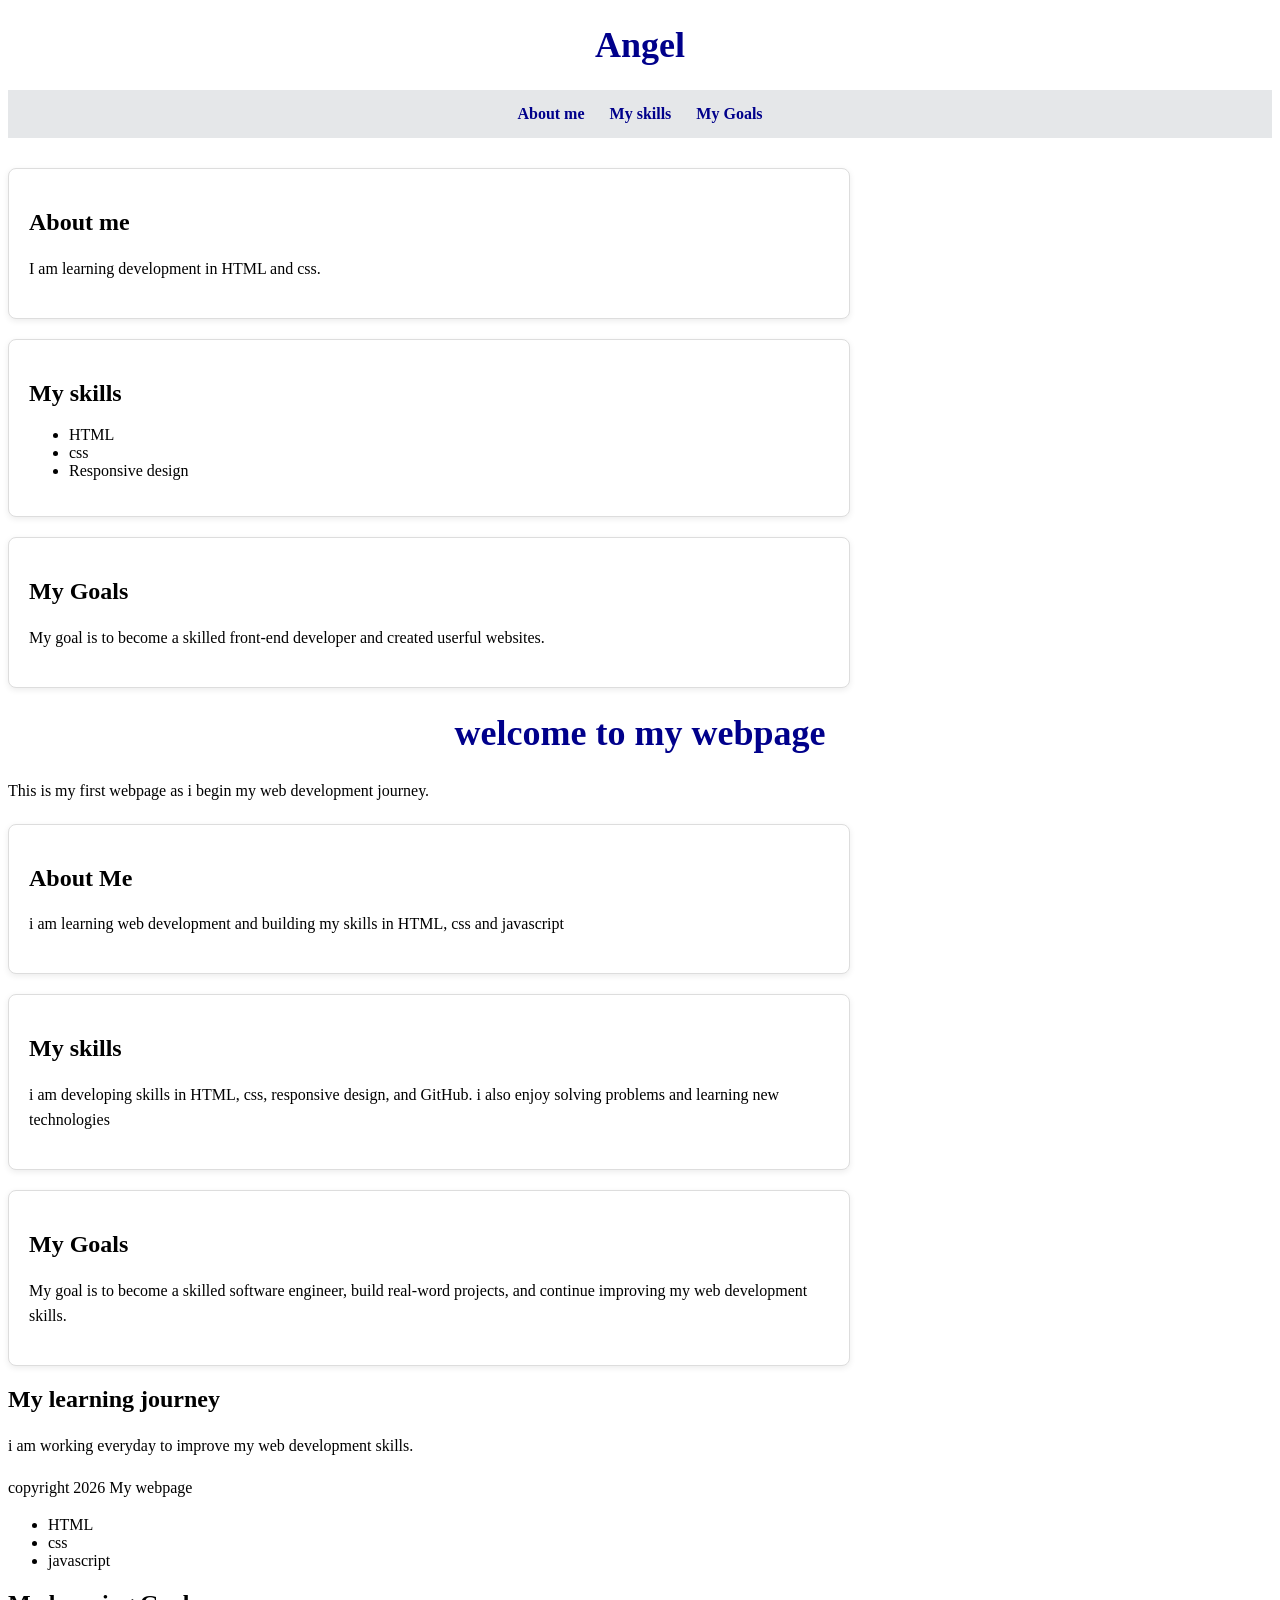
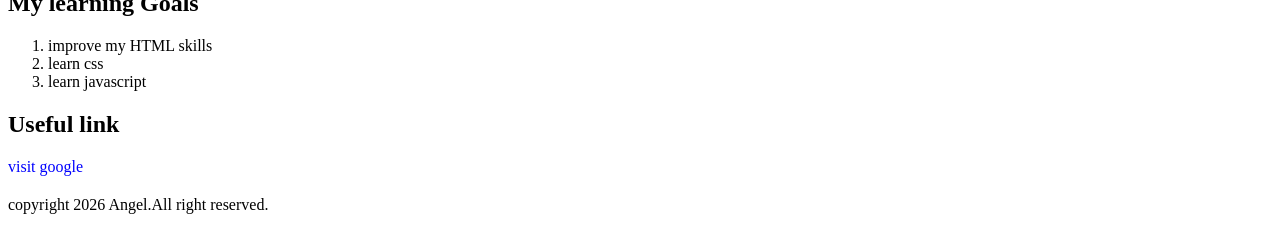
<file: day_1/index.html>
<!DOCTYPE html>
<html lang="en">
 <head>
        <meta> 
        <meta name="viewpoint" content="width=device-width, initial-scale=1.0">

        <title>My portfolio</title>
        <link rel="stylesheet" href="style.css"
    </head>

    <body>

        <header>
            <h1>Angel</h1>

            <nav>
                <a href="#about">About me</a>
                <a href="#skills">My skills</a>
                <a href="#goals">My Goals</a>
            </nav>
        </header>

        <main>

            <section id="about">
                <h2>About me</h2>
                <p>
                    I am learning development in HTML and css.
                </p>
                </section>

                <section id="skills">
                    <h2>My skills</h2>
                    <ul>
                        <li>HTML</li>
                        <li>css</li>
                        <li>Responsive design</li>
                    </ul>
                </section>

                <section id="goals">
                    <h2>My Goals</h2>
                    <p>
                        My goal is to become a skilled front-end developer and created userful websites.
                    </p>
                </section>
        </main>
        <h1>welcome to my webpage </h1>
        <p>This is my first webpage as i begin my web development journey.</p>
    
        <section>
        <h2>About Me</h2>
        <p>i am learning web development and building my skills in HTML, css and javascript</p>
 </section>

        <section>
            <h2>My skills</h2>
            <p>i am developing skills in HTML, css, responsive design, and GitHub. i also enjoy solving problems and learning new technologies </p>
        </section>

        <section>
            <h2>My Goals</h2>
            <p>My goal is to become a skilled software engineer, build real-word projects, and continue improving my web development skills.</p>
        </section>

        <article>
            <h2>My learning journey</h2>
            <p>i am working everyday to improve my web development skills.</p>
        </article>
        <footer>
            <p>copyright 2026 My webpage</p>
        </footer>

    <ul>
        <li>HTML</li>
        <li>css</li>
        <li>javascript</li>
    </ul>

    <h2>My learning Goals</h2>
    <ol>
        <li>improve my HTML skills</li>
        <li>learn css</li>
        <li>learn javascript</li>
    </ol>
    <h2>Useful link</h2>
    <a href="https://www.google.com">visit google</a>

    <footer>
        <p>copyright 2026 Angel.All right reserved.</p>
    </footer>

    </body>
</html>
</file>
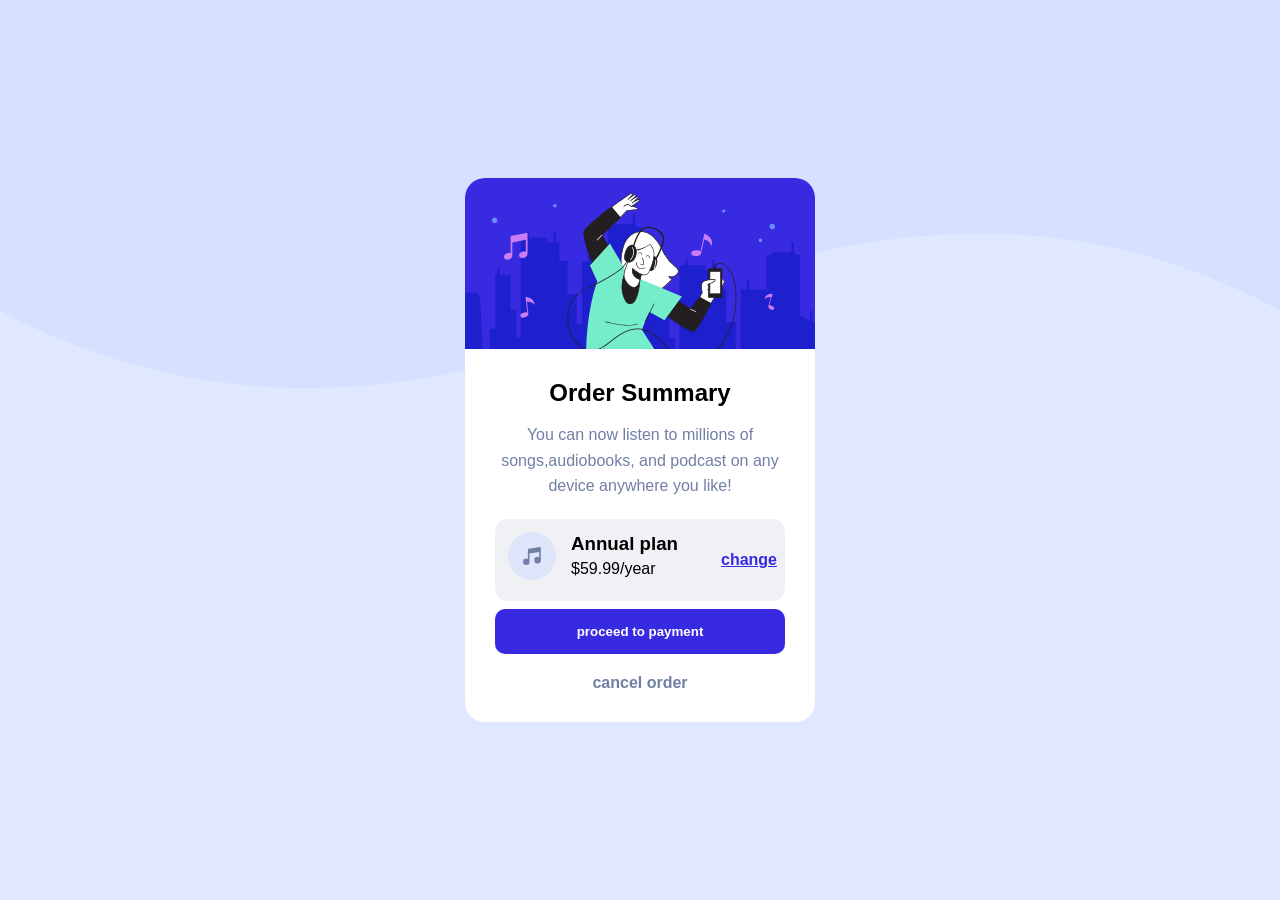
<file: day_4/index.html>
<!DOCTYPE html>
<html lang="en">
    <head>
        <meta charset="UTF-8"
        <meta name="viewport" content="width=device-width, initial-scaled=1.0">
        <title>order summary</title>
        <link rel="stylesheet" href="style.css">
    </head>

    <body>

        <main class="card">
          

            <img src="./images/illustration-hero.svg" alt="Music">

            <section class="content">
                <h1>Order Summary</h1>

                <p>

                You can now listen to millions of songs,audiobooks,
                and podcast on any device anywhere you like!
                </p>

                    
                <div class="plan-info">
                       

                    <div class="plan-box">
                        <img src="./images/icon-music.svg" alt="music icon">

                        <div class="plan-details">
                            <h3>Annual plan</h3>
                            <p>$59.99/year </p>
                        
                        </div> 

                    </div>

                    <a href="#">change</a>
                </div>

                <button class="payment-btn">proceed to payment</button>

                <a href="#" class="cancel" href="#">cancel order</a>
            </section>

        </main>

    </body>
</html>
</file>
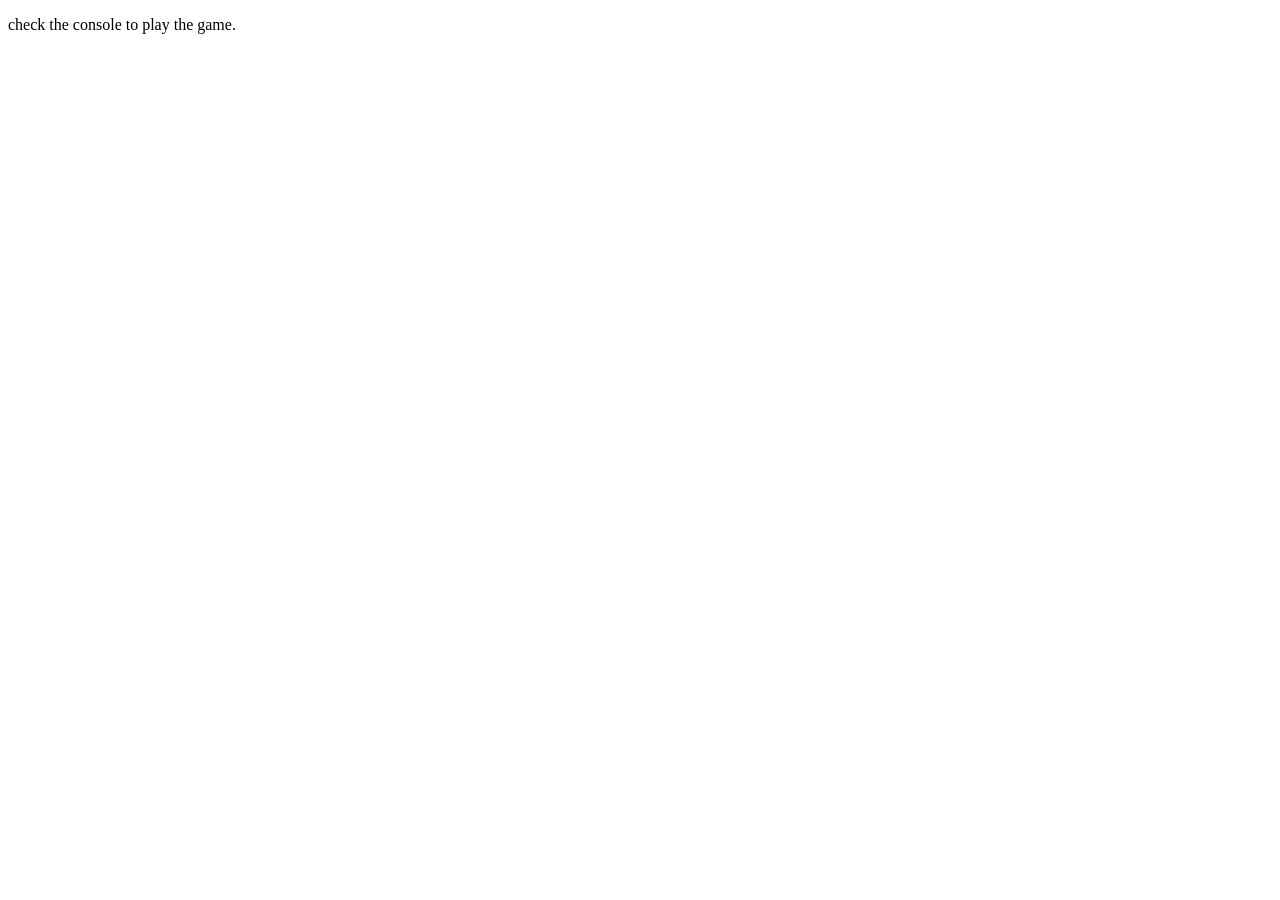
<file: week 1/day 1/index.html>
<!DOCTYPE html>
<html lang="en">
<head>
    <meta charset="UTF-8">
    <meta name="viewport" content="width=device-width, initial-scale=1.0">
    <title>JavaScript Day 1</title>
</head>
<body>
   <h1Number guessing game</h1>
   <p>check the console to play the game. </p>
   
    <script src="script.js"></script> 
</body>
</html>
</file>
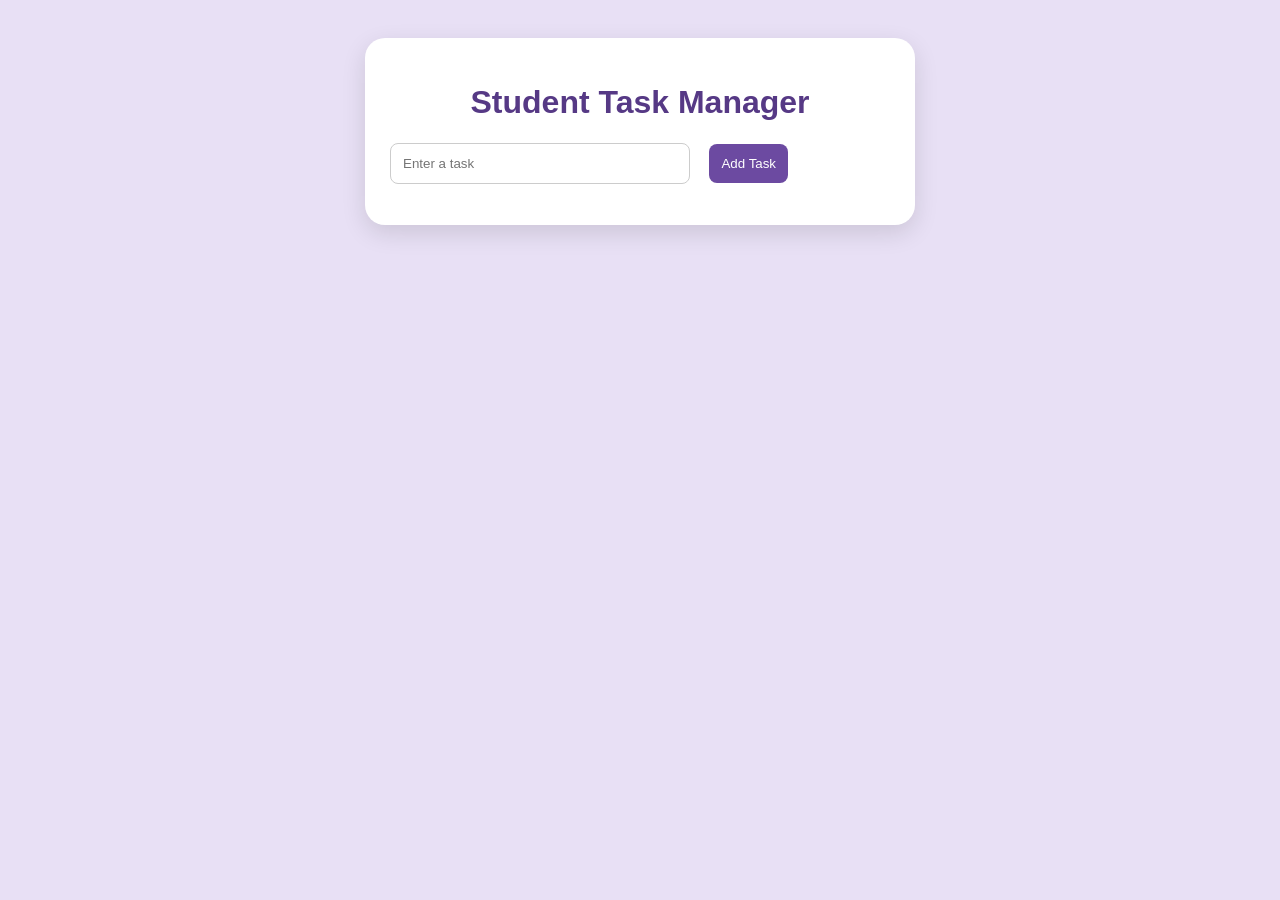
<file: week 1/day_5/index.html>
<!DOCTYPE html>
<html lang="en">
<head>
    <meta charset="UTF-8">
    <meta name="viewport" content="width=device-width, initial-scale=1.0">
    <title>Student Task Manager</title>
    <link rel="stylesheet" href="style.css">
</head>

<body>

    <div class="container">
        <h1>Student Task Manager</h1>

        <input type="text" id="taskInput" placeholder="Enter a task">
        
        <button id="addButton" onclick="addTask()">Add Task</button>

        <ul id="taskList"></ul>
    </div>

    <script src="script.js"></script>

    
</body>
</html>
</file>
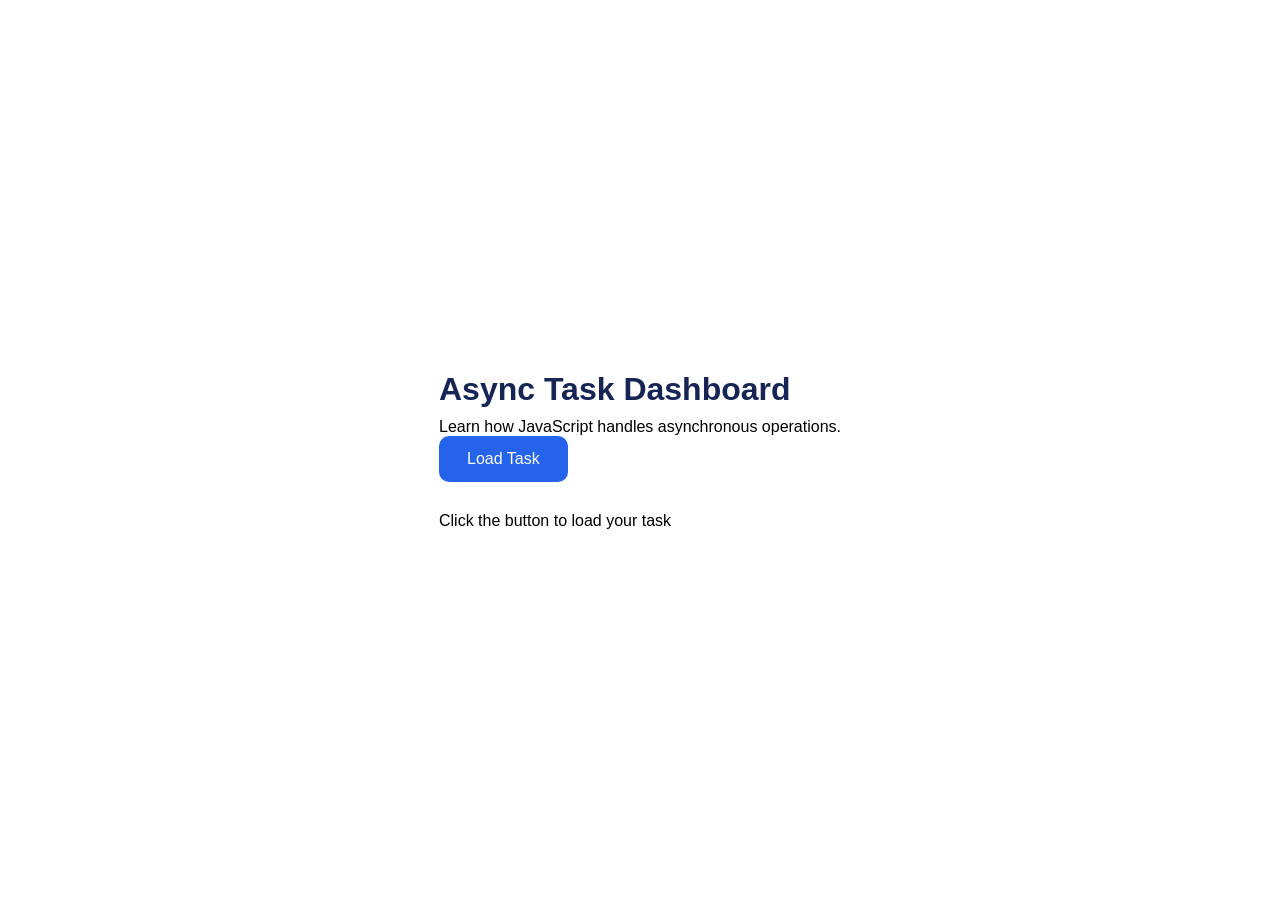
<file: Week 2/day_6/index.html>
<!DOCTYPE html>
  <html lang="en">
  <head>
    <meta charset="UTF-8">
    <meta name="viewport" content="width=device-width, initial-scale=1.0"/>
    <title>Async Task Dashboard</title>
    <link rel="stylesheet" href="style.css">
  </head>

  <body>

    <div class=""container">
        <h1>Async Task Dashboard</h1>
        <p>Learn how JavaScript handles asynchronous operations.</p>

        <button id="loadBtn">Load Task</button>

        <div id="taskContainer">
            <p>Click the button to load your task</p>
        </div>
     </div>
    <script src="script.js"></script>
  </body>
  </html>
</file>
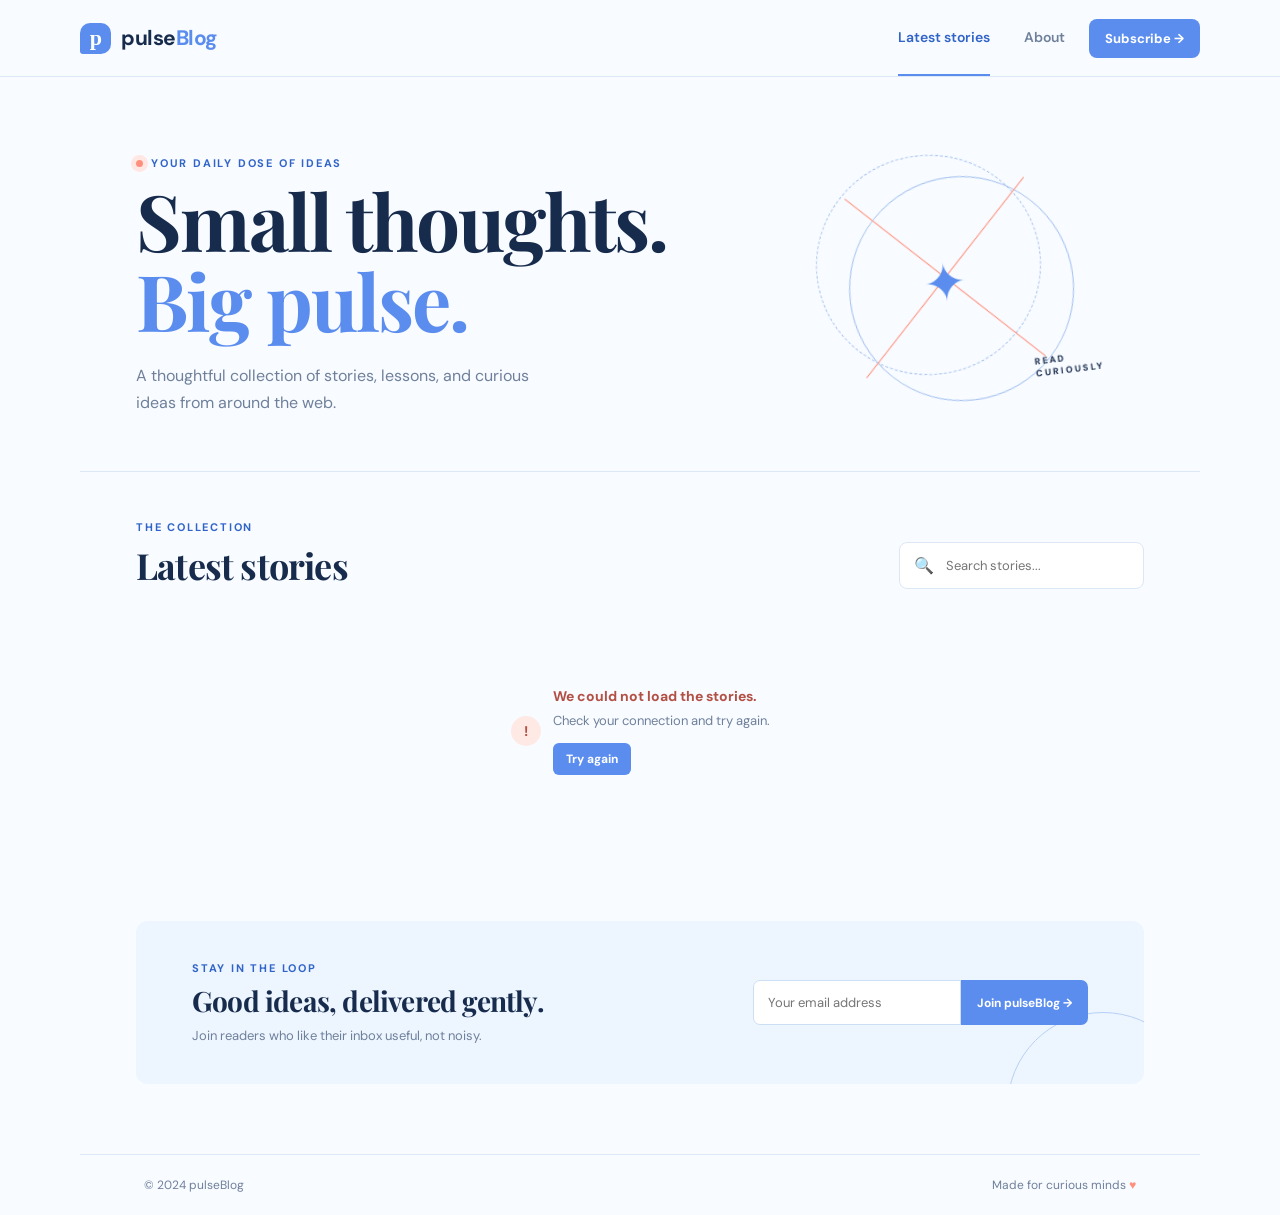
<file: Week 2/day_7/index.html>
<!DOCTYPE html>
<html lang="en">
<head>
	<meta charset="UTF-8">
	<meta name="viewport" content="width=device-width, initial-scale=1.0">
	<meta name="description" content="pulseBlog is a calm, modern space for discovering thoughtful stories.">
	<title>pulseBlog | Stories worth your time</title>
	<link rel="preconnect" href="https://fonts.googleapis.com">
	<link rel="preconnect" href="https://fonts.gstatic.com" crossorigin>
	<link href="https://fonts.googleapis.com/css2?family=DM+Sans:wght@400;500;600;700&family=Playfair+Display:wght@600;700&display=swap" rel="stylesheet">
	<link rel="stylesheet" href="style.css">
</head>
<body>
	<header class="site-header">
		<div class="header-inner">
			<a class="brand" href="#top" aria-label="pulseBlog home"><span class="brand-mark">p</span><span>pulse<span class="brand-accent">Blog</span></span></a>
			<nav class="main-nav" aria-label="Main navigation"><a class="active" href="#latest">Latest stories</a><a href="#about">About</a></nav>
			<button class="subscribe-button" type="button" onclick="document.querySelector('#email').focus()">Subscribe <span aria-hidden="true">&#8594;</span></button>
		</div>
	</header>

	<main id="top">
		<section class="hero" aria-labelledby="hero-title">
			<div class="hero-copy"><p class="eyebrow"><span class="pulse-dot"></span> Your daily dose of ideas</p><h1 id="hero-title">Small thoughts.<br><em>Big pulse.</em></h1><p class="hero-text">A thoughtful collection of stories, lessons, and curious ideas from around the web.</p></div>
			<div class="hero-art" aria-hidden="true"><span class="art-ring ring-one"></span><span class="art-ring ring-two"></span><span class="art-line line-one"></span><span class="art-line line-two"></span><span class="art-star">&#10022;</span><span class="art-label">READ<br>CURIOUSLY</span></div>
		</section>

		<section class="content-section" id="latest" aria-labelledby="latest-title">
			<div class="section-heading"><div><p class="section-kicker">The collection</p><h2 id="latest-title">Latest stories</h2></div><label class="search-box" for="search-input"><span aria-hidden="true">&#128269;</span><input id="search-input" type="search" placeholder="Search stories..." autocomplete="off"></label></div>
			<div class="status-message" id="loading-message" role="status"><span class="spinner" aria-hidden="true"></span><span>Gathering fresh stories...</span></div>
			<div class="status-message error-message" id="error-message" role="alert" hidden><span class="status-icon" aria-hidden="true">!</span><div><strong>We could not load the stories.</strong><p>Check your connection and try again.</p><button id="retry-button" class="retry-button" type="button">Try again</button></div></div>
			<div class="posts-grid" id="posts-container" aria-live="polite"></div>
			<p class="empty-message" id="empty-message" hidden>No stories match your search. Try another phrase.</p>
		</section>

		<section class="newsletter" id="about" aria-labelledby="newsletter-title"><div><p class="section-kicker">Stay in the loop</p><h2 id="newsletter-title">Good ideas, delivered gently.</h2><p>Join readers who like their inbox useful, not noisy.</p></div><form class="signup-form" id="signup-form"><label class="sr-only" for="email">Your email address</label><input id="email" type="email" placeholder="Your email address" required><button type="submit">Join pulseBlog <span aria-hidden="true">&#8594;</span></button></form><p class="signup-success" id="signup-success" hidden>Thanks for joining the pulse.</p></section>
	</main>

	<footer class="site-footer"><span>&copy; 2024 pulseBlog</span><span>Made for curious minds <span class="footer-pulse">&#9829;</span></span></footer>
	<script src="script.js"></script>
</body>
</html>
</file>
<file: day_1/style.css>
body {
    

h1 {
    text-align: center;
    color: darkblue;
    font-size: 36px;
}

p {
    line-height: 1.6;
    font-size: 16px;
}

section {
    background-color: white;
    padding: 20px;
    margin: 20px 0;
    border: 1px solid #ddd;
    border-radius: 8px;
    box-shadow: 0 2px 6px rgba(0, 0, 0, 0.08);
}

nav {
    display: flex;
    justify-content: center;
    gap: 25px;
    margin-bottom: 30px;
    padding: 15px;
    background: #e5e7e9 ;
}

nav a {
    color: darkblue;
    text-decoration: none;
    font-weight: bold;
}

nav a:hover {
    text-decoration: underline;
}

body {
    margin: 0;
    padding: 20px;
    background: #f5f5f5;
}

h1 {
    font: 32px;
}

p {
    font-size: 16px;
}

a {
text-decoration: none;
color: blue;
}

section {
    width: 90%;
    max-width: 800px;
    margin: 2opx auto;
}

@media (max-width: 768px) {
    body {
        font-size: 16px;
    }

    section {
        width: 95%;
        padding: 10px;
    }
}

    @media (max-width: 480px) {
        section {
            width: 95%;
            padding: 10px;
        }
</file>
<file: day_4/style.css>
*{
    margin: 0;
    padding: 0;
    box-sizing: border-box;
}

body {
    min-height: 100vh;
    display: flex;
    justify-content: center;
    align-items: center;
    font-family: Arial, sans-serif;
    background: #e0e8ff;
    background-image: url(./images/pattern-background-desktop.svg);
    background-repeat: no-repeat;
    background-size: contain; 
}

.card {
    width: 350px;
    background: white;
    border-radius: 20px;
    overflow: hidden;
    text-align: center;
    box-shadow: 0 15px 30px rgba(red, green, blue, alpha);
}

.card > img {
    width: 100%;
    display: block;
    height: auto;
}

.content {
    padding: 30px;
}

h1 {
    font-size: 24px;
    margin-bottom: 15px;
}

.content > p {
    color: #717fa6;
    line-height: 1.6;
    margin-bottom: 20px;
}

 a {
    color: #382ae1;
    font-weight: bold;
}

button {
    width: 100%;
    border: none;
    padding: 15px;
    border-radius: 10px;
    background: #382ae1;
    color: white;
    font-weight: bold;
    cursor: pointer;
    margin-bottom: 20px;
}

.cancel {
    display: block;
    text-decoration: none;
    color: #717fa6;
    font-weight: bold;
}

@media (max-width: 480px) {
    .card {
        width: 90%;
    }
}

.plan {
    background-color: #f7f7f7;
    border-radius: 12px;
    padding: 15px;
    display: flex;
    flex-direction: column;
    align-items: center;
    justify-content: space-between;
}

.plan-info {
    display: flex;
    align-items: center;
    justify-content: space-between;
    background: #eff1f5;
    padding: 8px;
    margin-bottom: 8px;
    gap: 12px;
    border-radius: 12px;
}
.plan-info a:hover{
    text-decoration: none;
    color: #2114a8;
}
.plan-box{
    display: flex;
    justify-content: space-between;
    padding: 5px;
    align-items: center;
    margin-bottom: 8px;
}
.plan-details{
    margin-left: 15px;
    padding: 0;
    text-align: left;
    
}
.plan-details h3 {
  font-weight: 700;  
  margin-bottom: 5px;
  /* margin-left: 0; */
  

    
}
.plan-details p {
  /* font-weight: 700;   */

  margin-left: 0;
  
  

    
}


.music-icon {
    background-color: #e5e5e5;
    width: 45px;
    height: 45px;
    border-radius: 50%;
    display: flex;
    align-items: center;
    justify-content: center;
    object-fit: fill;
}
/* 
.plan h3 {
    margin: 0;
}

.plan p {
    margin: 4px 0 0;
}

.plan a {
    color: #3829e0;
    font-weight: bold;
}

.plan a:hover {
color: #2114a8;
text-decoration: underline;
} */

.payment-btn {
    transition: 0.2s ease;
}

.payment-btn:hover {
    background-color: #2114a8;
    box-shadow: 0 6px 12px rgba(0, 0, 0, 0.2);
}

/* .cancel-order {
    color: #777;
    transition: 0.2s ease;
} */

.cancel:hover {
    color: #333;
}
</file>
<file: week 1/day_5/style.css>
body {
  background-color: #e8e0f5;
  font-family: Arial, sans-serif;
  display: flex;
  justify-content: center;
  padding-top: 30px;
}

.container {
    background: white;
    width: 500px;
    margin:auto;
    padding: 25px;
    border-radius: 20px;
    box-shadow: 0 8px 25px rgba(0, 0, 0, 0.12);
}

h1 {
    text-align: center;
    color:#563985
}

input {
    width: 70%;
    padding: 12px;
    border: 1px solid #ccc;
    border-radius: 8px;
    box-sizing: border-box;
}

#taskInput {
    width: 60%;
}

#taskTime {
    width: 25%;
}

button {
    background-color: #6c4aa1;
    color: white;
    border: none;
    border-radius: 8px;
    padding: 12px;
    cursor: pointer;
    margin-left: 15px;
}
button:hover {
    background: #563985
}

li {
    margin-top:15px;
    padding: 10px;
    background: #eeeeee;
}

input:focus {
    outline: none;
    border: 2px solid #6c4aa1;
}

ul {
    margin-top: 15px;
    padding: 0;
}

li {
    background: #f4f0fa;
    margin-bottom: 10px;
    padding: 15px;
    border-radius: 8px;
    list-style: none;
    display: flex;
    justify-content: space-between;
    align-items: center;
}

li small {
    margin-top: 0;
    color: #777;
    font-size: 12px;
}
</file>
<file: Week 2/day_6/style.css>
*{
    margin: 0;
    padding: 0;
    box-sizing: border-box;
}

body {
    font-family: Arial, sans-serif;
    min-height: 100vh;
    background: linear-gradient( #dbeafe 8ujmmmmm);
    display: flex;
    justify-content: center;
    align-items: center;
    padding: 20px;
}

.container {
    width: 100%;
    max-Width: 600px;
    background: white;
    padding: 40px;
    border-radius: 20px;
    box-shadow: 0 15px 40px rgba(37, 99, 235, 0.12);
    text-align: center;
}

h1 {
    font-size: 32px;
    margin-bottom: 10px;
    color: #172554;
}

.container > p {
    color: #666;
    margin-bottom: 30px;
}

button {
    border: none;
    background: #2563eb;
    color: white;
    padding: 14px 28px;
    border-radius: 10px;
    font-size: 16px;
    cursor: pointer;
    transition: 0.3s;
}

button:hover {
    transform: translateY(-2px);
    background: #1d4ed8;;
}

#taskContainer {
    margin-top: 30px;
    text-align: left;
}

.task {
    background: #f5f6ff;
    padding: 16px;
    margin-bottom: 12px;
    border-radius: 10px;
    border-left: 5px solid #2563eb;
    color: #333;
    transition: 0.3s;
}

.task:hover {
    transform: traslateX(5px);
}
</file>
<file: Week 2/day_7/style.css>
:root { --ink: #172b4d; --muted: #6f809b; --blue: #5b8def; --blue-dark: #3164c9; --sky: #edf5ff; --line: #dce8f7; --white: #fff; --coral: #ff907d; }
* { box-sizing: border-box; }
html { scroll-behavior: smooth; }
body { margin: 0; color: var(--ink); background: #f8fbff; font-family: "DM Sans", sans-serif; }
a { color: inherit; text-decoration: none; }
.site-header { background: rgba(248,251,255,.94); border-bottom: 1px solid var(--line); }
.header-inner, main, .site-footer { max-width: 1120px; margin: auto; }
.header-inner { height: 76px; display: flex; align-items: center; justify-content: space-between; gap: 24px; }
.brand { display: flex; align-items: center; gap: 10px; font-size: 21px; font-weight: 700; letter-spacing: -.5px; }
.brand-mark { display: grid; place-items: center; width: 31px; height: 31px; color: white; background: var(--blue); border-radius: 10px 10px 10px 3px; font-family: Georgia, serif; font-size: 22px; }
.brand-accent { color: var(--blue); }
.main-nav { display: flex; gap: 34px; margin-left: auto; color: var(--muted); font-size: 14px; font-weight: 600; }
.main-nav a { padding: 28px 0; }
.main-nav .active { color: var(--blue-dark); border-bottom: 2px solid var(--blue); }
button { border: 0; font: inherit; cursor: pointer; }
.subscribe-button, .signup-form button { color: var(--white); background: var(--blue); border-radius: 8px; font-weight: 700; transition: background .2s, transform .2s; }
.subscribe-button { padding: 11px 16px; font-size: 13px; }
.subscribe-button:hover, .signup-form button:hover { background: var(--blue-dark); transform: translateY(-1px); }
.hero { min-height: 370px; display: flex; align-items: center; justify-content: space-between; padding: 68px 5% 55px; overflow: hidden; }
.hero-copy { max-width: 610px; animation: rise .7s ease both; }
.eyebrow, .section-kicker { color: var(--blue-dark); text-transform: uppercase; letter-spacing: 1.8px; font-size: 11px; font-weight: 700; }
.eyebrow { display: flex; align-items: center; gap: 8px; }
.pulse-dot { width: 7px; height: 7px; background: var(--coral); border-radius: 50%; box-shadow: 0 0 0 5px #ffe8e3; }
h1, h2 { margin: 0; font-family: "Playfair Display", Georgia, serif; }
h1 { font-size: clamp(48px, 7vw, 78px); line-height: 1.02; letter-spacing: -2px; }
h1 em { color: var(--blue); font-style: normal; }
.hero-text { max-width: 425px; margin: 22px 0 0; color: var(--muted); font-size: 16px; line-height: 1.7; }
.hero-art { width: 255px; height: 255px; position: relative; margin-right: 7%; color: var(--blue); transform: rotate(-7deg); }
.art-ring { position: absolute; display: block; border: 1px solid #9fbeef; border-radius: 50%; }
.ring-one { inset: 25px 0 5px 30px; }
.ring-two { inset: 0 30px 35px 0; border-style: dashed; }
.art-line { position: absolute; top: 124px; left: 0; width: 100%; border-top: 1px solid var(--coral); transform: rotate(45deg); }
.line-two { transform: rotate(-45deg); }
.art-star { position: absolute; top: 96px; left: 105px; font-size: 52px; }
.art-label { position: absolute; right: -20px; bottom: 17px; color: var(--ink); font-size: 9px; line-height: 1.4; letter-spacing: 2px; font-weight: 700; }
.content-section { padding: 48px 5% 80px; border-top: 1px solid var(--line); }
.section-heading { display: flex; align-items: end; justify-content: space-between; gap: 24px; margin-bottom: 32px; }
.section-kicker { margin: 0 0 7px; }
h2 { font-size: 36px; letter-spacing: -.8px; }
.search-box { display: flex; align-items: center; gap: 10px; width: 245px; padding: 12px 14px; border: 1px solid var(--line); border-radius: 8px; color: var(--muted); background: white; }
.search-box:focus-within { border-color: var(--blue); box-shadow: 0 0 0 3px #e4efff; }
.search-box input { width: 100%; border: 0; outline: 0; color: var(--ink); font: inherit; font-size: 13px; background: transparent; }
.status-message { display: flex; align-items: center; justify-content: center; gap: 12px; min-height: 180px; color: var(--muted); font-size: 14px; }
.spinner { width: 20px; height: 20px; border: 2px solid #c9dcfa; border-top-color: var(--blue); border-radius: 50%; animation: spin .8s linear infinite; }
.posts-grid { display: grid; grid-template-columns: repeat(3, 1fr); gap: 20px; }
.post-card { display: flex; flex-direction: column; min-height: 300px; padding: 24px; border: 1px solid var(--line); border-radius: 10px; background: white; box-shadow: 0 7px 25px rgba(52,96,153,.05); animation: rise .5s ease both; transition: transform .2s, box-shadow .2s; }
.post-card:hover { transform: translateY(-4px); box-shadow: 0 13px 30px rgba(52,96,153,.12); }
.post-number { display: inline-grid; place-items: center; width: 30px; height: 30px; margin-bottom: 25px; color: var(--blue-dark); background: var(--sky); border-radius: 50%; font-size: 12px; font-weight: 700; }
.post-card h3 { margin: 0 0 13px; font-family: "Playfair Display", Georgia, serif; font-size: 21px; line-height: 1.25; text-transform: capitalize; }
.post-card p { margin: 0; color: var(--muted); font-size: 14px; line-height: 1.65; }
.post-footer { display: flex; align-items: center; justify-content: space-between; margin-top: auto; padding-top: 20px; color: var(--blue-dark); font-size: 11px; font-weight: 700; text-transform: uppercase; letter-spacing: .8px; }
.read-link { color: var(--blue); font-size: 20px; }
.empty-message { padding: 45px 0; color: var(--muted); text-align: center; }
.error-message { min-height: 220px; color: #b25044; text-align: left; }
.status-icon { display: grid; place-items: center; flex: 0 0 30px; height: 30px; border-radius: 50%; background: #ffe9e5; font-weight: 700; }
.error-message p { margin: 7px 0 14px; color: var(--muted); font-size: 13px; }
.retry-button { padding: 8px 13px; color: white; background: var(--blue); border-radius: 6px; font-size: 12px; font-weight: 700; }
.newsletter { position: relative; display: flex; align-items: center; justify-content: space-between; gap: 30px; margin: 0 5% 70px; padding: 40px 5%; overflow: hidden; border-radius: 12px; background: var(--sky); }
.newsletter:after { content: ""; position: absolute; width: 190px; height: 190px; right: -55px; bottom: -120px; border: 1px solid #b5d0f7; border-radius: 50%; }
.newsletter h2 { font-size: 28px; }
.newsletter > div { position: relative; z-index: 1; }
.newsletter > div > p:last-child { margin: 8px 0 0; color: var(--muted); font-size: 13px; }
.signup-form { display: flex; position: relative; z-index: 1; min-width: 335px; }
.signup-form input { min-width: 0; flex: 1; padding: 13px 14px; border: 1px solid #cddff5; border-radius: 7px 0 0 7px; outline: 0; font: inherit; font-size: 13px; }
.signup-form button { padding: 0 16px; border-radius: 0 7px 7px 0; font-size: 12px; white-space: nowrap; }
.signup-success { color: var(--blue-dark) !important; font-weight: 700; }
.site-footer { display: flex; justify-content: space-between; padding: 22px 5%; border-top: 1px solid var(--line); color: var(--muted); font-size: 12px; }
.footer-pulse { color: var(--coral); }
.sr-only { position: absolute; width: 1px; height: 1px; padding: 0; margin: -1px; overflow: hidden; clip: rect(0,0,0,0); white-space: nowrap; border: 0; }
[hidden] { display: none !important; }
@keyframes spin { to { transform: rotate(360deg); } }
@keyframes rise { from { opacity: 0; transform: translateY(12px); } to { opacity: 1; transform: translateY(0); } }
@media (max-width: 700px) { .header-inner { height: auto; padding: 17px 5%; flex-wrap: wrap; } .main-nav { order: 3; width: 100%; justify-content: center; gap: 24px; } .main-nav a { padding: 8px 0 3px; } .subscribe-button { margin-left: auto; } .hero { min-height: 0; padding: 58px 8% 65px; } .hero-art { display: none; } .section-heading, .newsletter { align-items: stretch; flex-direction: column; } .search-box { width: 100%; } .posts-grid { grid-template-columns: 1fr; } .newsletter { margin: 0 5% 55px; padding: 30px 7%; } .signup-form { min-width: 0; width: 100%; } .site-footer { padding: 20px 5%; } }
</file>
